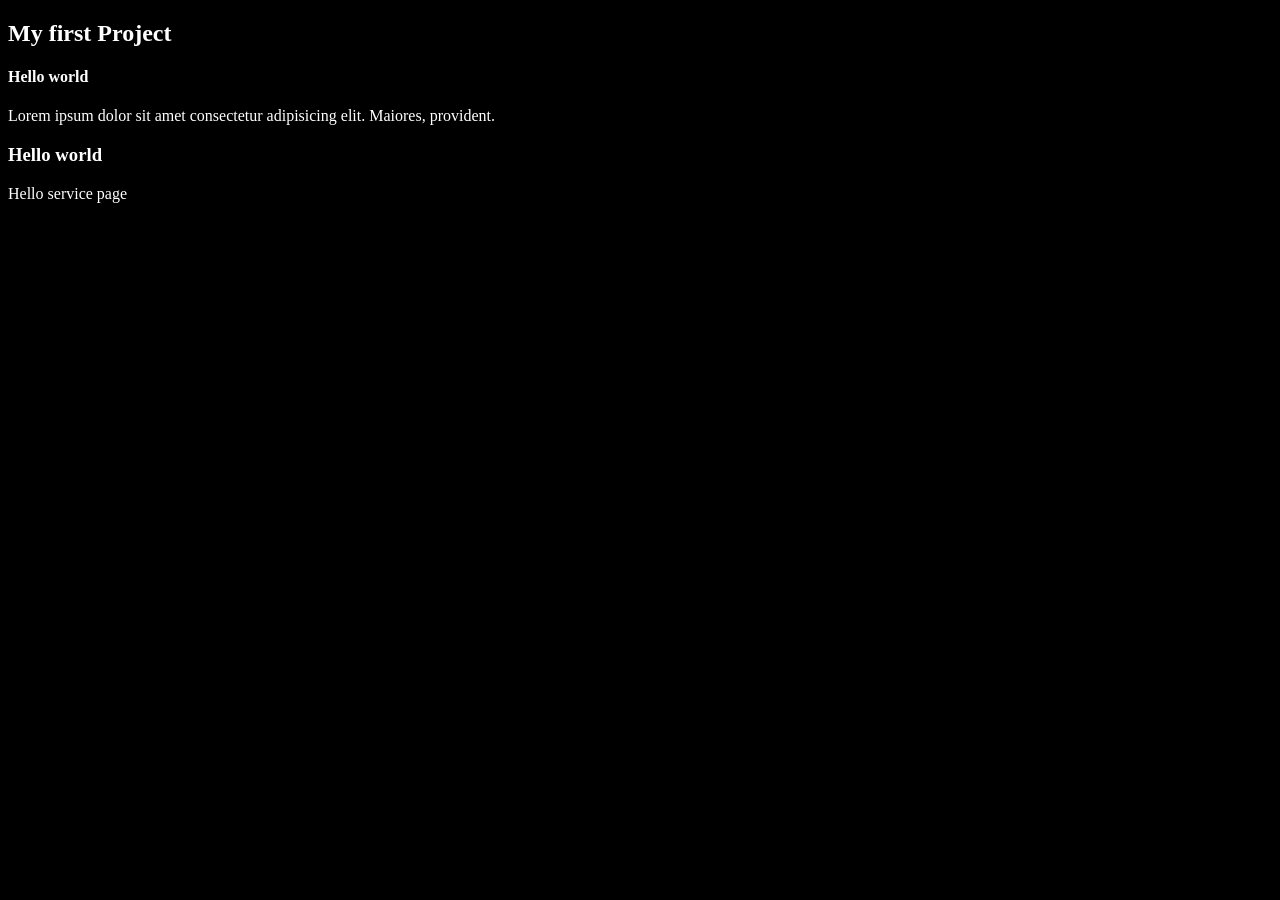
<file: index.html>
<!DOCTYPE html>
<html lang="en">
<head>
    <meta charset="UTF-8">
    <meta name="viewport" content="width=device-width, initial-scale=1.0">
    <title>Document</title>
</head>
<body style="background-color: black; color: white;">
    <h2>My first Project</h2>

    <h4>Hello world</h4>
    <p>Lorem ipsum dolor sit amet consectetur adipisicing elit. Maiores, provident.</p>

    <h3>Hello world</h3>

    <p>Hello service page</p>
 
</body>
</html>
</file>
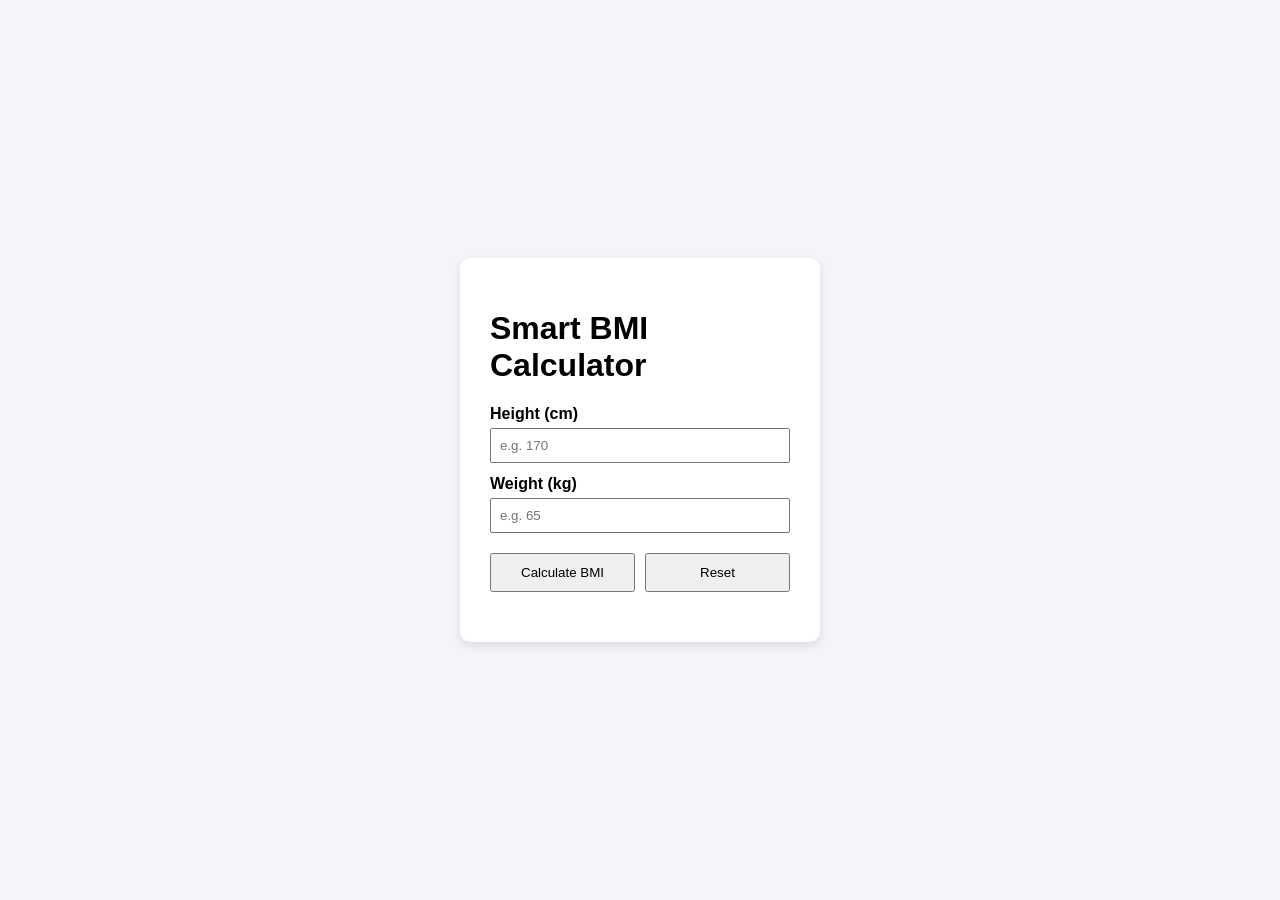
<file: project/index.html>
<!DOCTYPE html>
<html lang="en">
<head>
  <meta charset="UTF-8">
  <title>Smart BMI Calculator</title>
  <link rel="stylesheet" href="style.css">
</head>
<body>
  <div class="calculator">
    <h1>Smart BMI Calculator</h1>

    <label for="height">Height (cm)</label>
    <input type="number" id="height" placeholder="e.g. 170">

    <label for="weight">Weight (kg)</label>
    <input type="number" id="weight" placeholder="e.g. 65">

    <div class="buttons">
      <button id="calculateBtn">Calculate BMI</button>
      <button id="resetBtn">Reset</button>
    </div>

    <p id="result"></p>
  </div>

  <script src="script.js"></script>
</body>
</html>
</file>
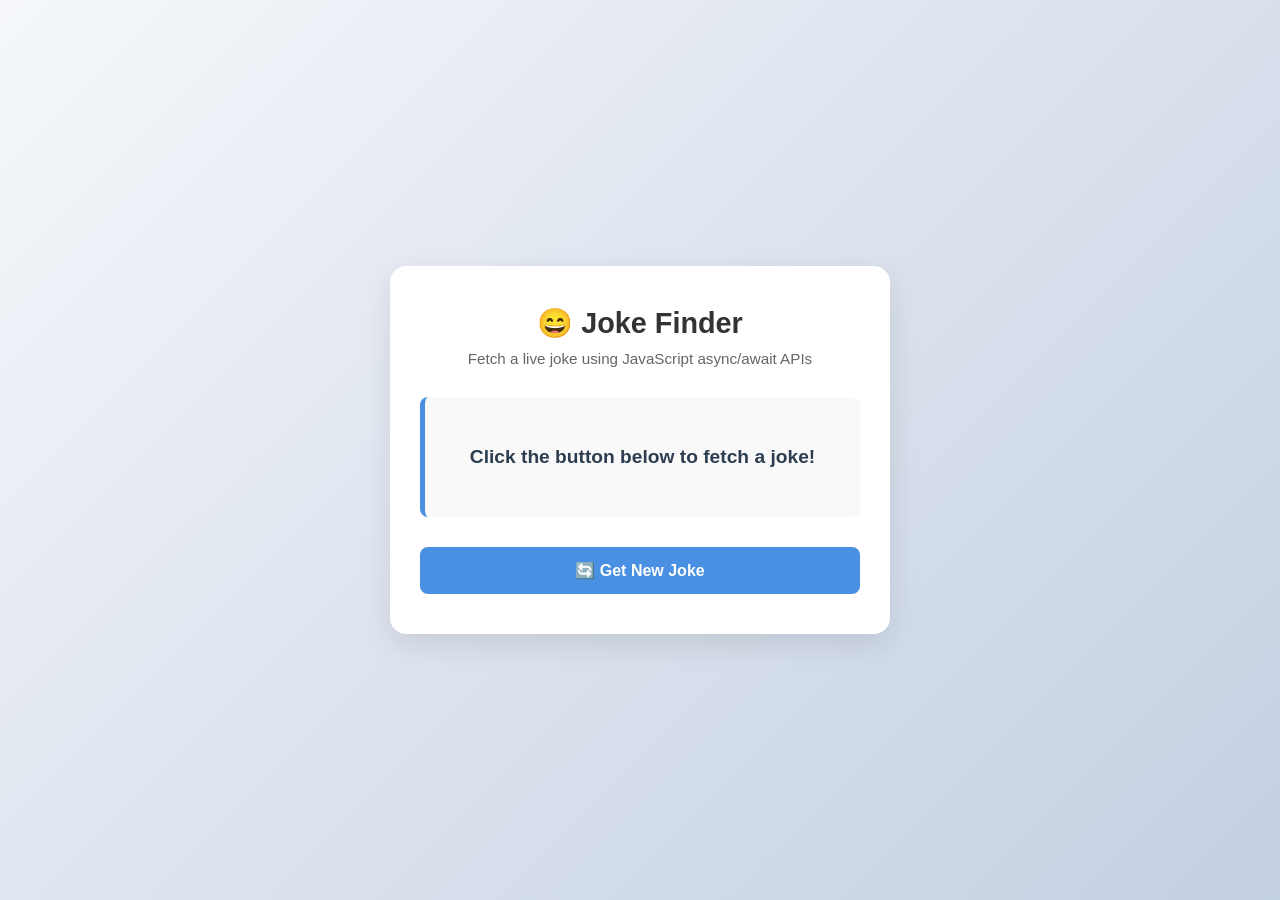
<file: others/joke.html>
<!DOCTYPE html>
<html lang="en">
<head>
  <meta charset="UTF-8">
  <meta name="viewport" content="width=device-width, initial-scale=1.0">
  <title>Beginner API Project: Joke Finder</title>
  <style>
    /* Reset and Core Styling */
    * {
      box-sizing: border-box;
      margin: 0;
      padding: 0;
    }

    body {
      font-family: -apple-system, BlinkMacSystemFont, "Segoe UI", Roboto, Helvetica, Arial, sans-serif;
      background: linear-gradient(135deg, #f5f7fa 0%, #c3cfe2 100%);
      min-height: 100vh;
      display: flex;
      justify-content: center;
      align-items: center;
      padding: 20px;
    }

    /* Card Container */
    .card {
      background-color: #ffffff;
      border-radius: 16px;
      box-shadow: 0 10px 30px rgba(0, 0, 0, 0.1);
      width: 100%;
      max-width: 500px;
      padding: 40px 30px;
      text-align: center;
    }

    /* Typography */
    h1 {
      color: #333333;
      font-size: 1.8rem;
      margin-bottom: 10px;
    }

    .subtitle {
      color: #666666;
      font-size: 0.95rem;
      margin-bottom: 30px;
    }

    /* Joke Content Display Area */
    .joke-display {
      min-height: 120px;
      display: flex;
      flex-direction: column;
      justify-content: center;
      align-items: center;
      margin-bottom: 30px;
      padding: 15px;
      background-color: #f9f9f9;
      border-radius: 8px;
      border-left: 5px solid #4a90e2;
    }

    .setup-text {
      font-size: 1.2rem;
      color: #2c3e50;
      font-weight: 600;
      line-height: 1.4;
    }

    .punchline-text {
      font-size: 1.15rem;
      color: #27ae60;
      font-weight: 700;
      margin-top: 15px;
      line-height: 1.4;
      transition: all 0.3s ease;
    }

    /* Interactive Buttons */
    .btn-group {
      display: flex;
      flex-direction: column;
      gap: 12px;
    }

    button {
      font-size: 1rem;
      font-weight: 600;
      padding: 14px 20px;
      border: none;
      border-radius: 8px;
      cursor: pointer;
      transition: background-color 0.2s ease, transform 0.1s ease;
      width: 100%;
      display: inline-flex;
      justify-content: center;
      align-items: center;
      touch-action: manipulation; /* Optimizes mobile tap delay */
    }

    button:active {
      transform: scale(0.98);
    }

    .primary-btn {
      background-color: #4a90e2;
      color: #ffffff;
    }

    .primary-btn:hover {
      background-color: #357abd;
    }

    .secondary-btn {
      background-color: #27ae60;
      color: #ffffff;
    }

    .secondary-btn:hover {
      background-color: #219653;
    }

    /* Dynamic classes to control visibility via JS */
    .hidden {
      display: none !important;
    }
  </style>
</head>
<body>

  <div class="card">
    <h1>😄 Joke Finder</h1>
    <p class="subtitle">Fetch a live joke using JavaScript async/await APIs</p>
    
    <div class="joke-display">
      <!-- The element where the joke setup goes -->
      <p id="joke-setup" class="setup-text">Click the button below to fetch a joke!</p>
      
      <!-- The element where the joke punchline goes (hidden initially) -->
      <p id="joke-punchline" class="punchline-text hidden"></p>
    </div>

    <div class="btn-group">
      <!-- Button to reveal the hidden punchline -->
      <button id="reveal-btn" class="secondary-btn hidden">👀 Reveal Punchline</button>
      
      <!-- Button to trigger the initial API fetch call -->
      <button id="joke-btn" class="primary-btn" >🔄 Get New Joke</button>
    </div>
  </div>

 <script>
    // 1. Match the exact IDs from your HTML
    const setupElement = document.getElementById('joke-setup');
    const punchlineElement = document.getElementById('joke-punchline');
    const jokeBtn = document.getElementById('joke-btn');
    const revealBtn = document.getElementById('reveal-btn');

    // 2. Fetch the joke from the internet
    async function getJoke() {
      try {
        // Changed to the setup text to show loading state
        setupElement.textContent = "Loading joke...";
        punchlineElement.classList.add('hidden');
        revealBtn.classList.add('hidden');

        // Added the full, correct API URL
        const response = await fetch('https://official-joke-api.appspot.com/random_joke');
        const data = await response.json();
        
        // Show the setup, prepare the punchline
        setupElement.textContent = data.setup;
        punchlineElement.textContent = data.punchline;
        
        // Show the reveal button using your CSS class
        revealBtn.classList.remove('hidden');
      } catch (error) {
        // Add basic error handling just in case the API goes down
        setupElement.textContent = "Oops! Couldn't fetch a joke. Please try again.";
        console.error("Error fetching joke:", error);
      }
    }

    // 3. Toggle the punchline view
    revealBtn.addEventListener('click', () => {
      // Use your existing .hidden class to toggle visibility
      punchlineElement.classList.remove('hidden');
      revealBtn.classList.add('hidden');
    });

    // 4. Attach the click event to the main button
    jokeBtn.addEventListener('click', getJoke);
  </script>
</body>
</html>
</file>
<file: project/style.css>
body {
  font-family: Arial, sans-serif;
  background: #f4f4f9;
  display: flex;
  justify-content: center;
  align-items: center;
  height: 100vh;
  margin: 0;
}

.calculator {
  background: white;
  padding: 30px;
  border-radius: 10px;
  box-shadow: 0 4px 10px rgba(0,0,0,0.1);
  width: 300px;
}

label {
  display: block;
  margin-top: 12px;
  font-weight: bold;
}

input {
  width: 100%;
  padding: 8px;
  margin-top: 5px;
  box-sizing: border-box;
}

.buttons {
  margin-top: 20px;
  display: flex;
  gap: 10px;
}

button {
  flex: 1;
  padding: 10px;
  cursor: pointer;
}

#result {
  margin-top: 20px;
  font-weight: bold;
  text-align: center;
}
</file>
